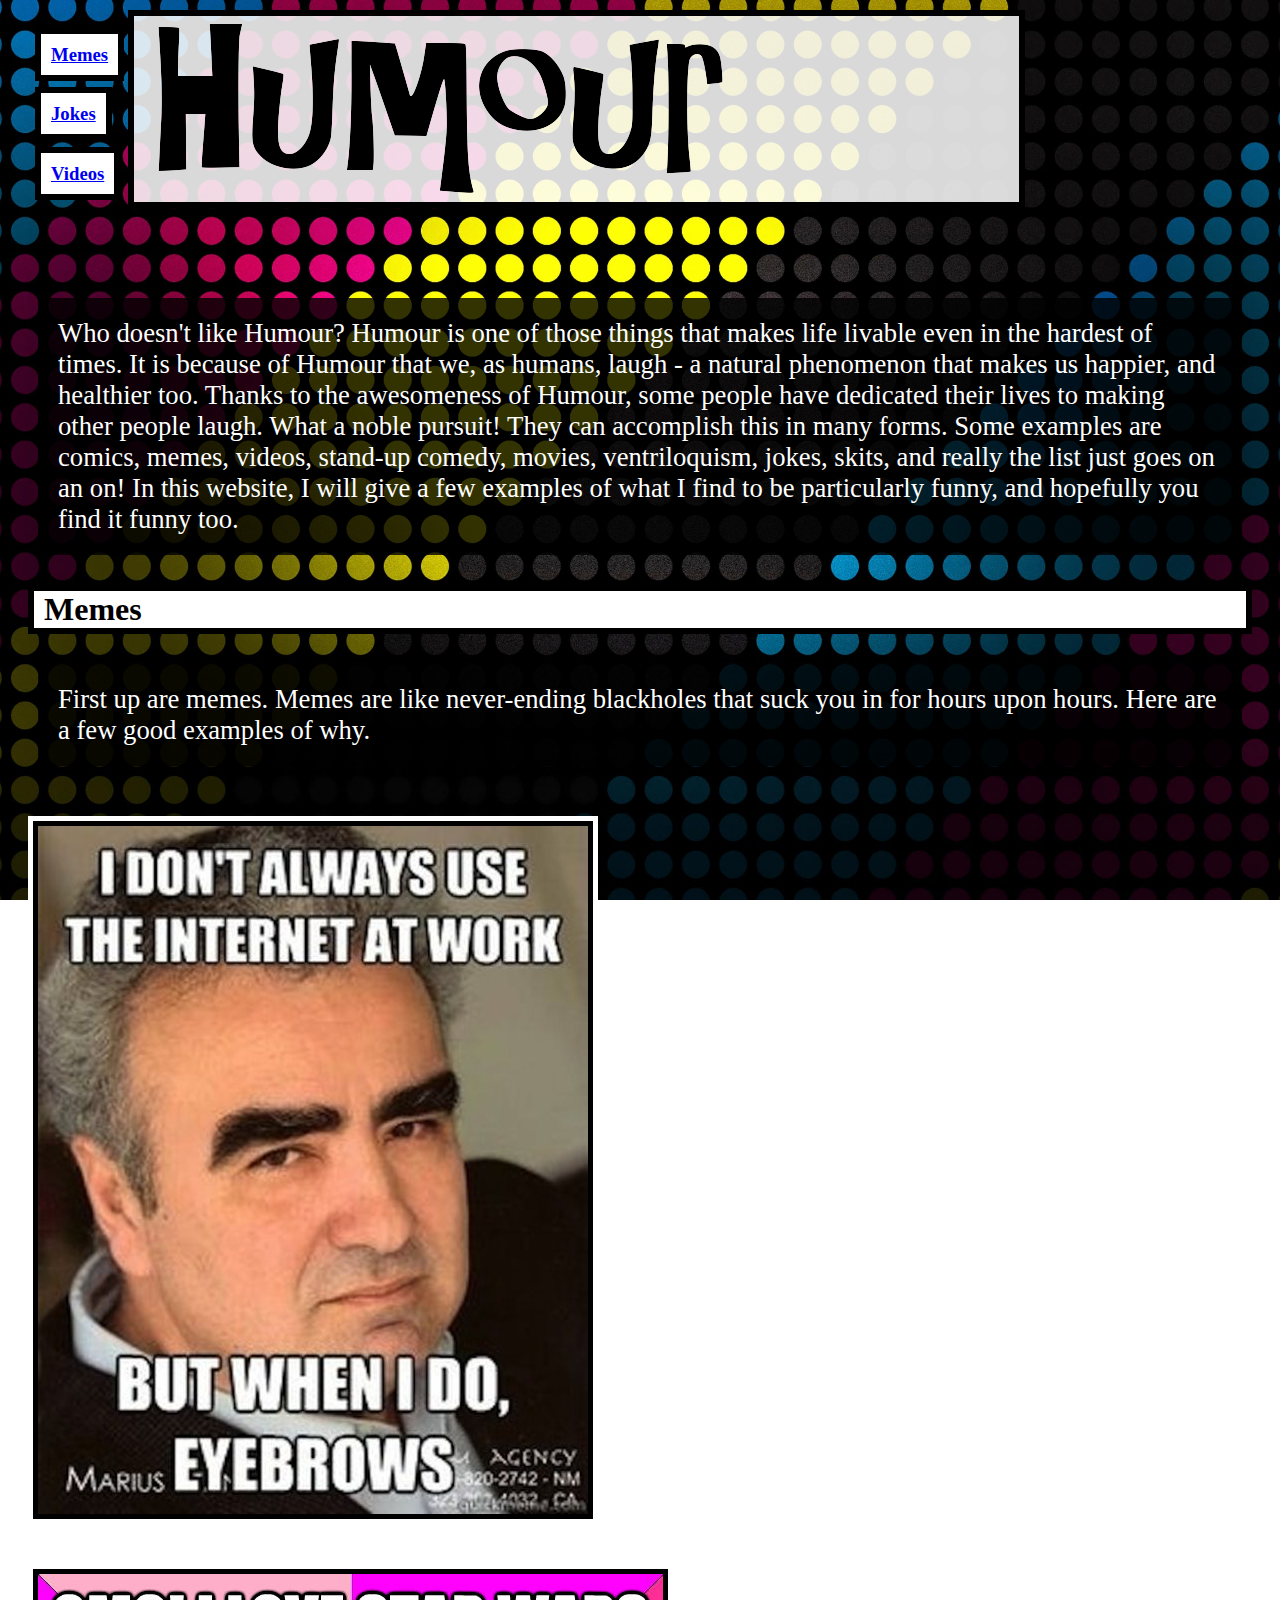
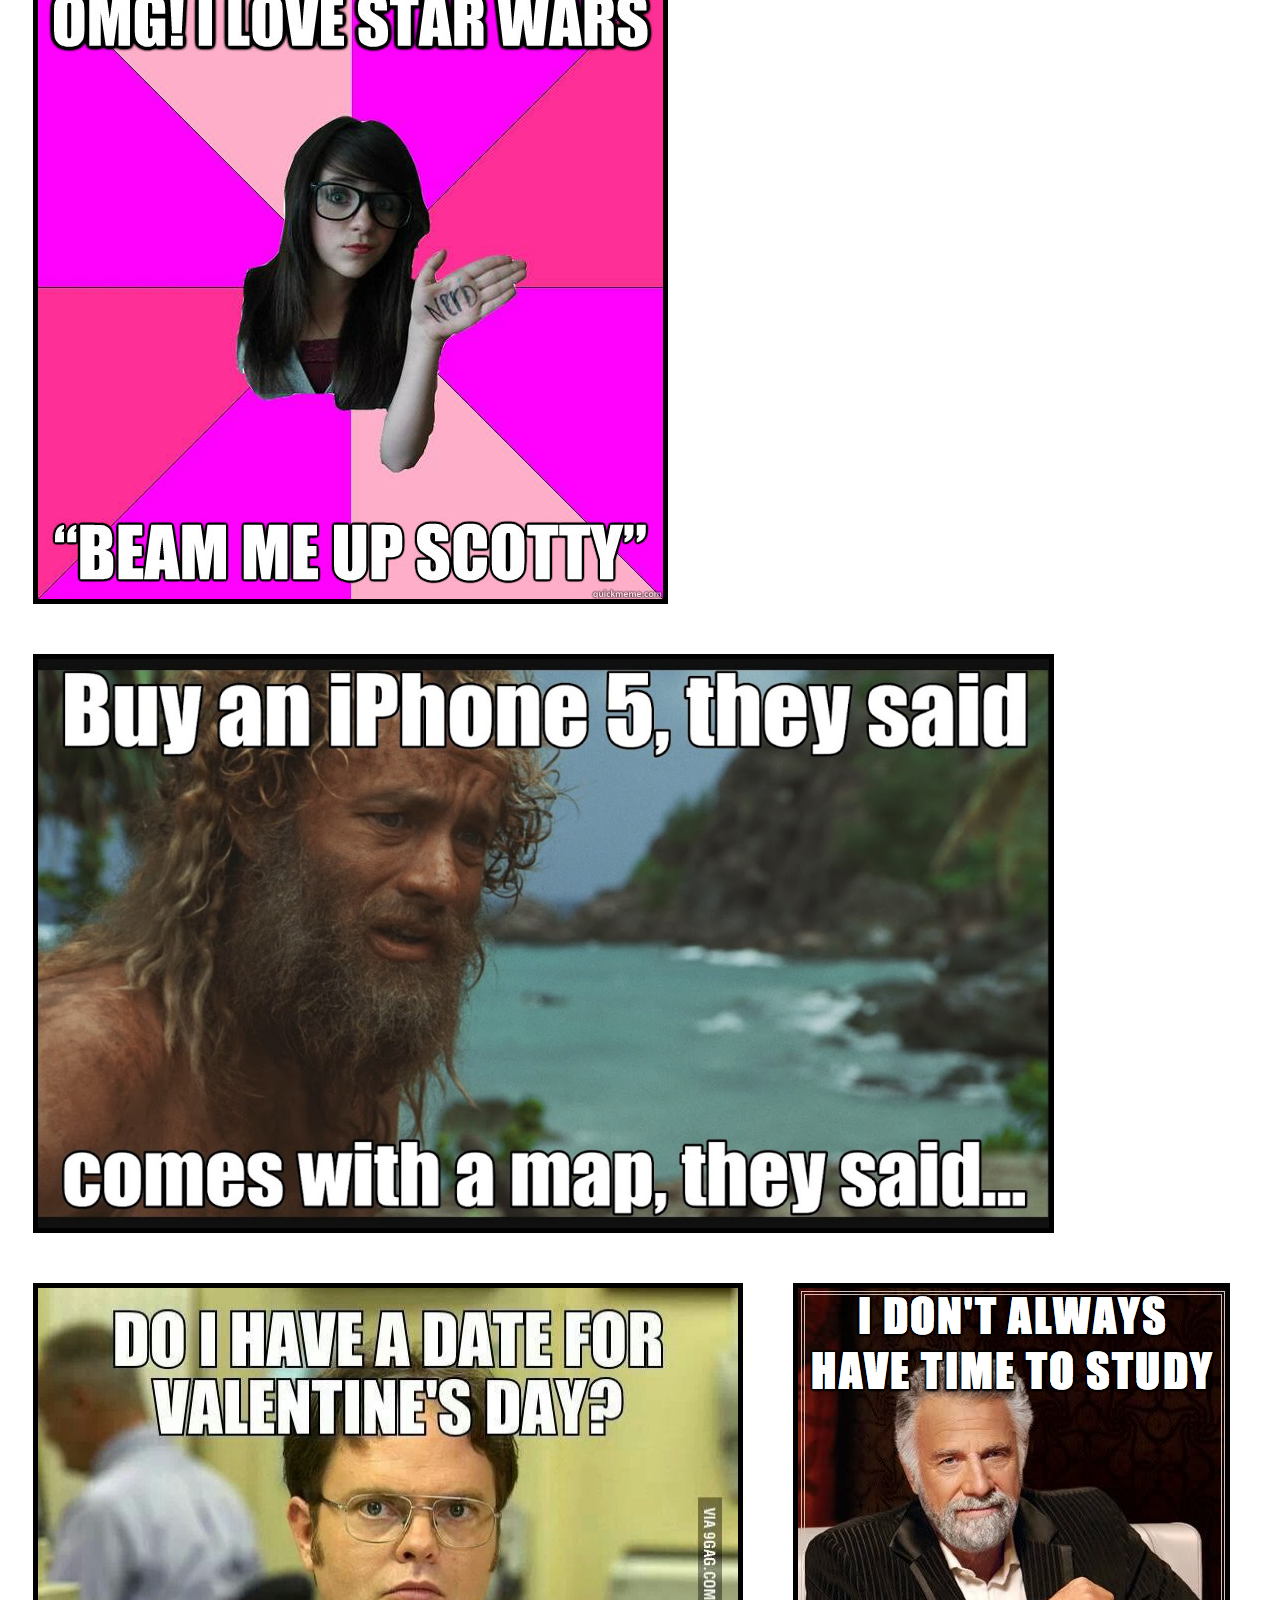
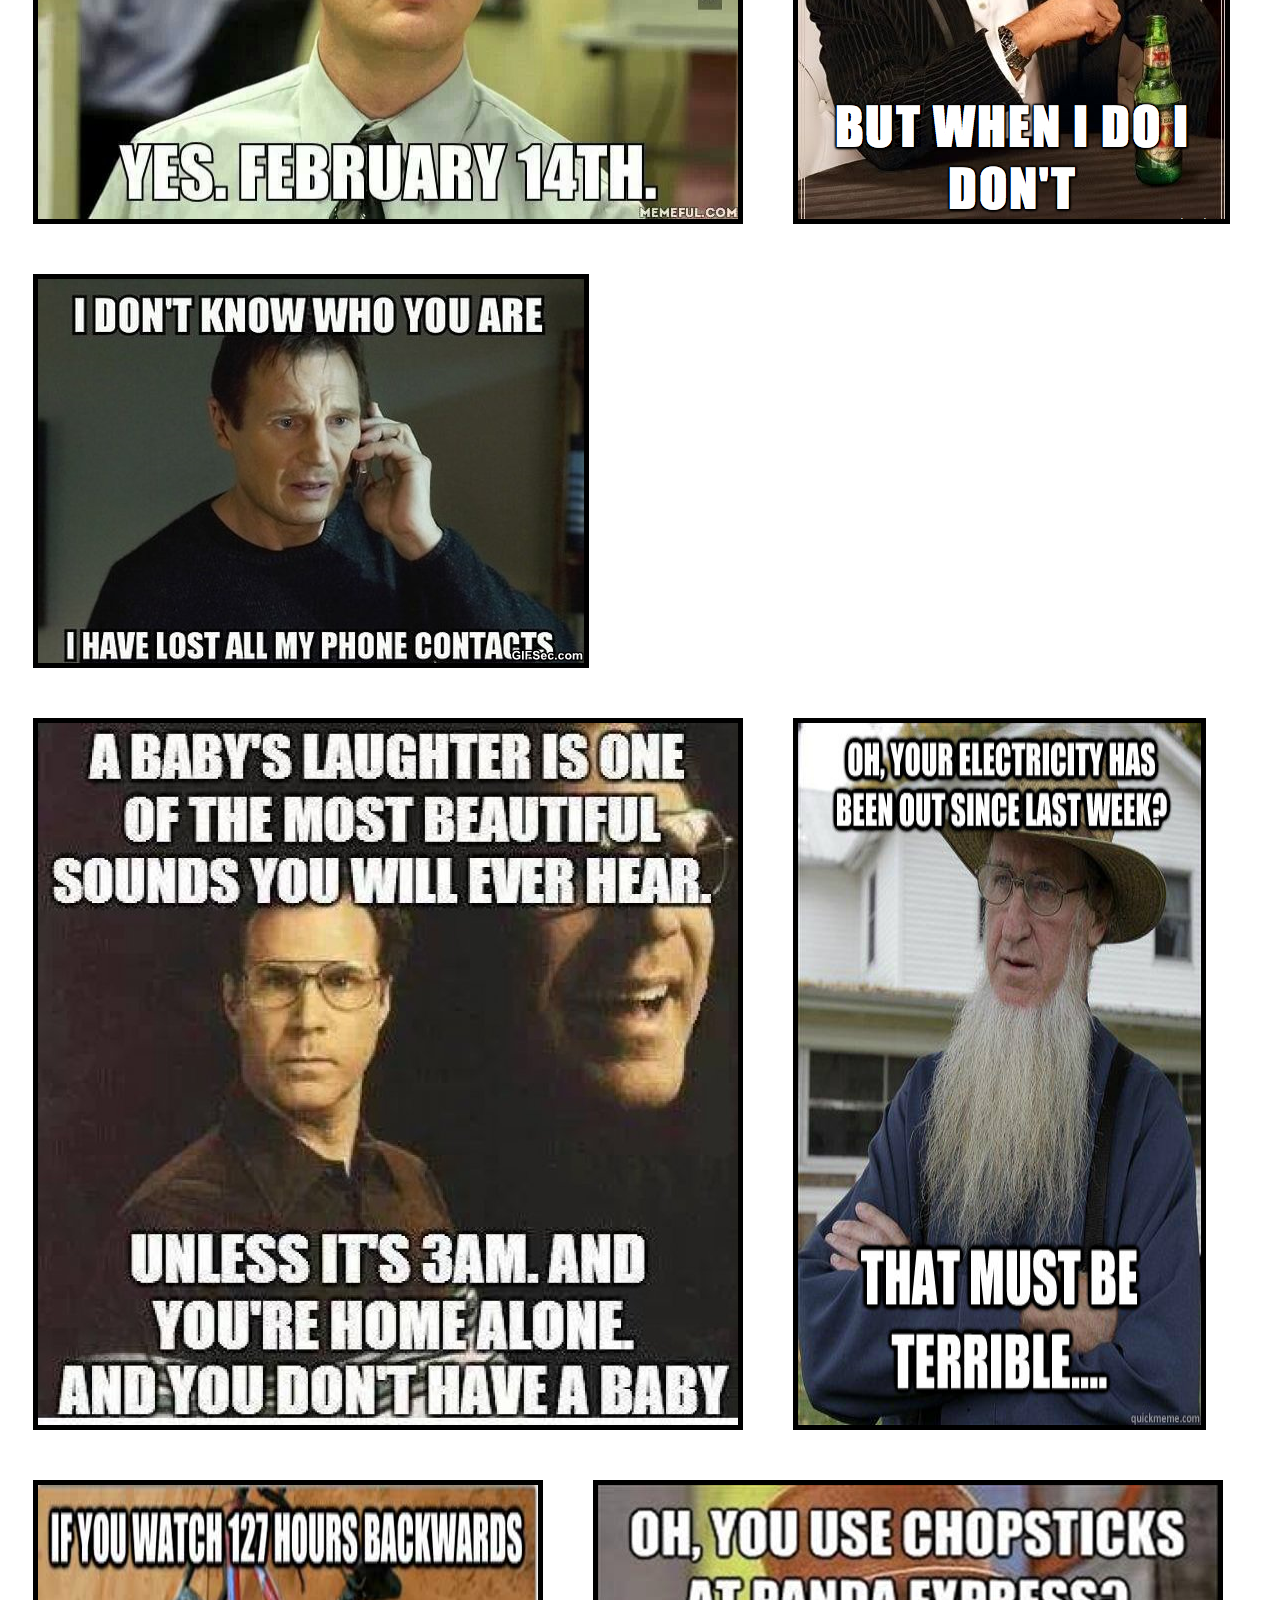
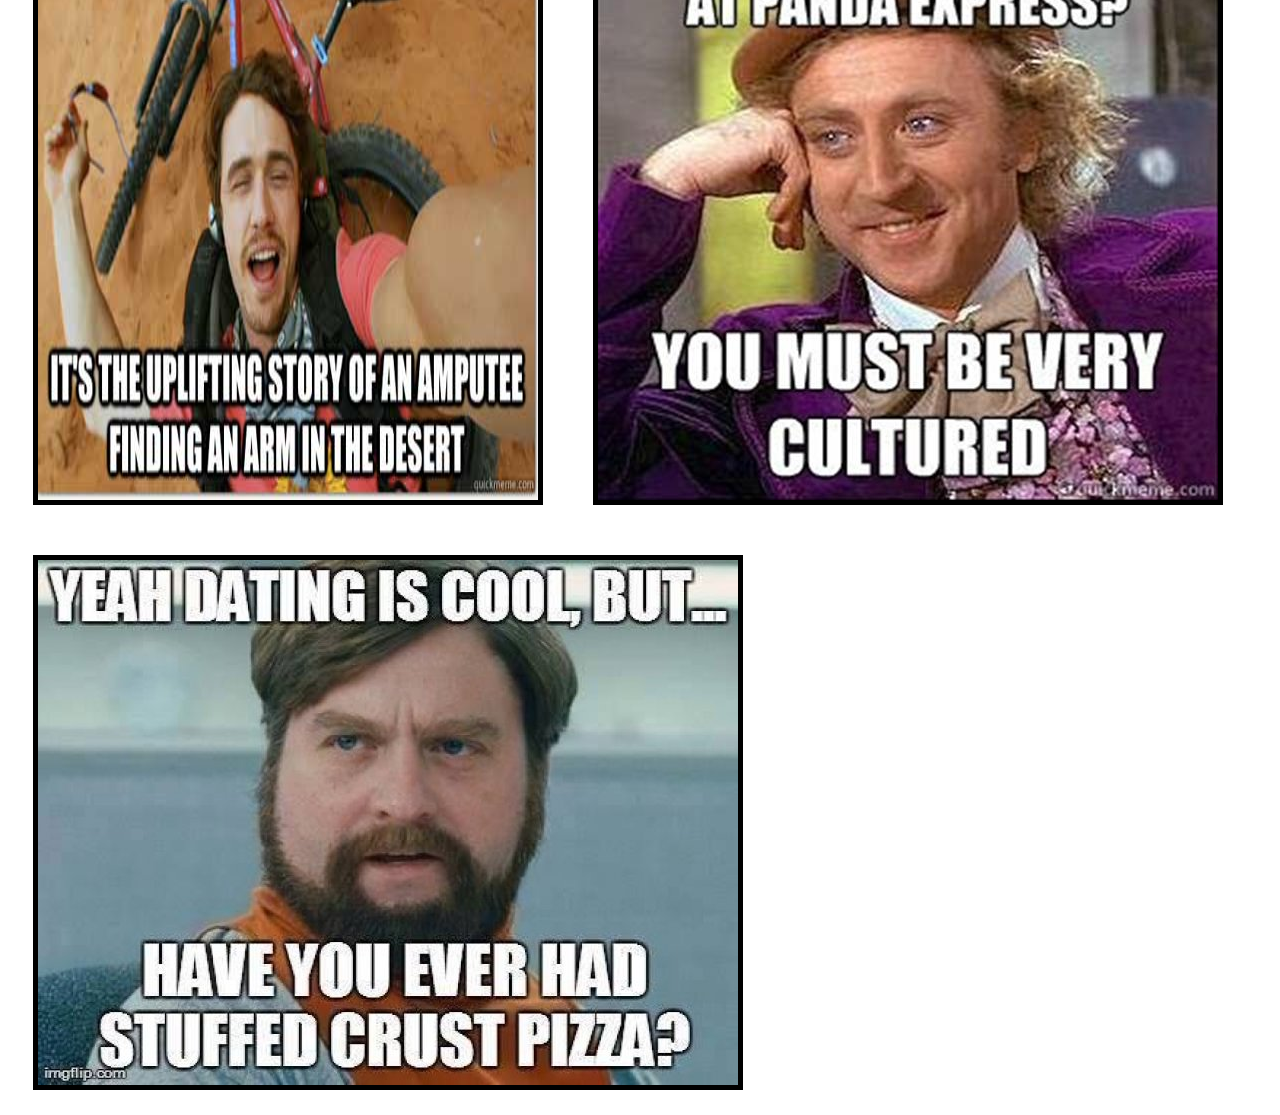
<file: index.html>
<!DOCTYPE html>
<html lang="en">
<head>
	<meta charset="utf-8" />
	<title>Humour</title>
	 <link rel="stylesheet" href="main.css" />
</head>


<body>


<nav>

	<h3 class = "button"><a href = "index.html">Memes</a></h3>
	<h3 class = "button"><a href = "page2.html">Jokes</a></h3>
	<h3 class = "button"><a href = "page3.html">Videos</a></h3>
	
</nav>

<div id= "logoholder">
<img id = "logo" alt="logo" src = "img/logo.png" />
</div>

<p>Who doesn't like Humour? Humour is one of those things that makes life livable even in the hardest of times. 
It is because of Humour that we, as humans, laugh - a natural phenomenon that makes us happier, and healthier too. 
Thanks to the awesomeness of Humour, some people have dedicated their lives to making other people laugh. What a noble pursuit! 
They can accomplish this in many forms. Some examples are comics, memes, videos, stand-up comedy, movies, ventriloquism, jokes, 
skits, and really the list just goes on an on! In this website, I will give a few examples of what I find to be particularly 
funny, and hopefully you find it funny too.</p>



<h1>Memes</h1>
<p>First up are memes. Memes are like never-ending blackholes that suck you in for hours upon hours. Here are a few good examples of why. </p>

<div id = "MEMES">
<img class = "meme" alt="eyebrows" src = "img/eyebrows.jpg" />
<img class = "meme" alt="star" src = "img/star.jpg" />
<img class = "meme" alt="map" src = "img/map.jpg" />
<img class = "meme" alt="date" src = "img/date.jpg" />
<img class = "meme" alt="study" src = "img/study.png" />
<img class = "meme" alt="contatcs" src = "img/contact.jpg" />
<img class = "meme" alt="laugh" src = "img/laugh.jpg" />
<img class = "meme" alt="electricity" src = "img/electricity.jpg" />
<img class = "meme" alt="arm" src = "img/arm.jpg" />
<img class = "meme" alt="panda" src = "img/panda.jpg" />
<img class = "meme" alt="pizza" src = "img/pizza.jpg" />


</div>

</body>
</html>
</file>
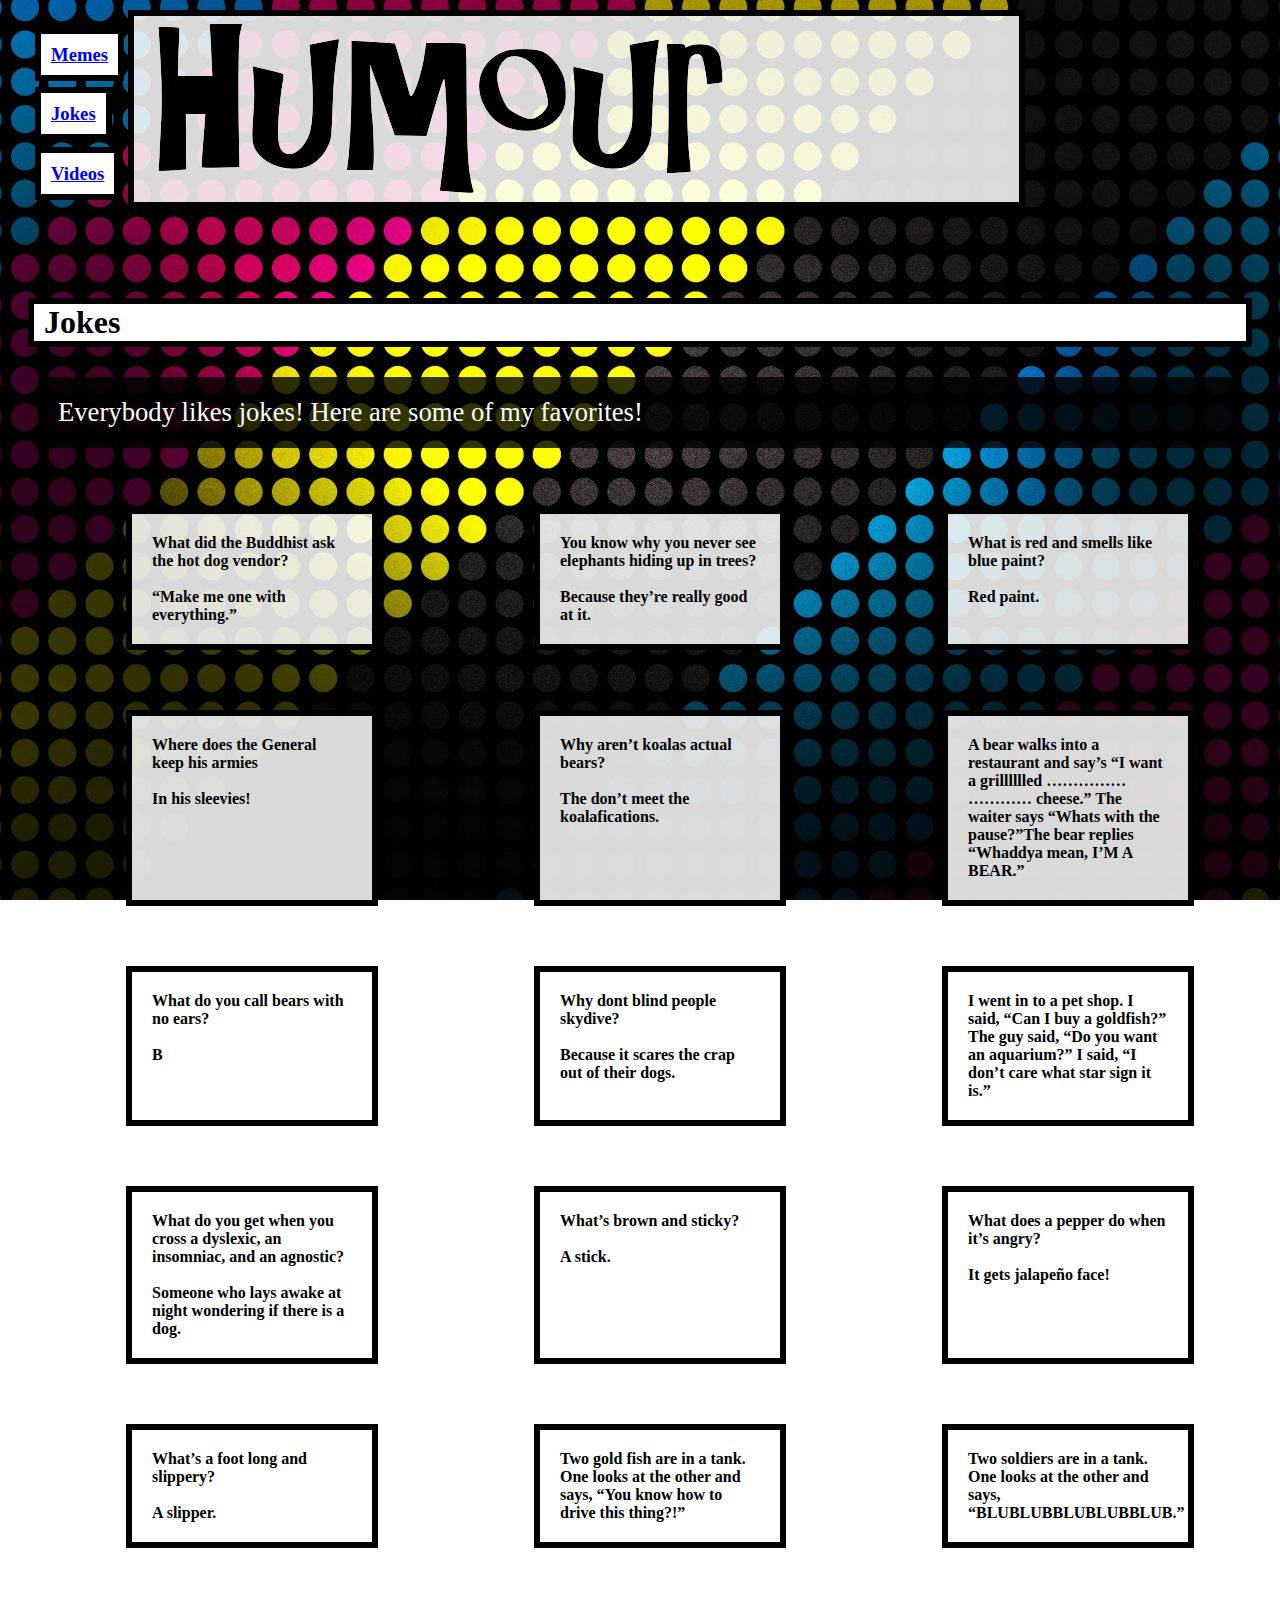
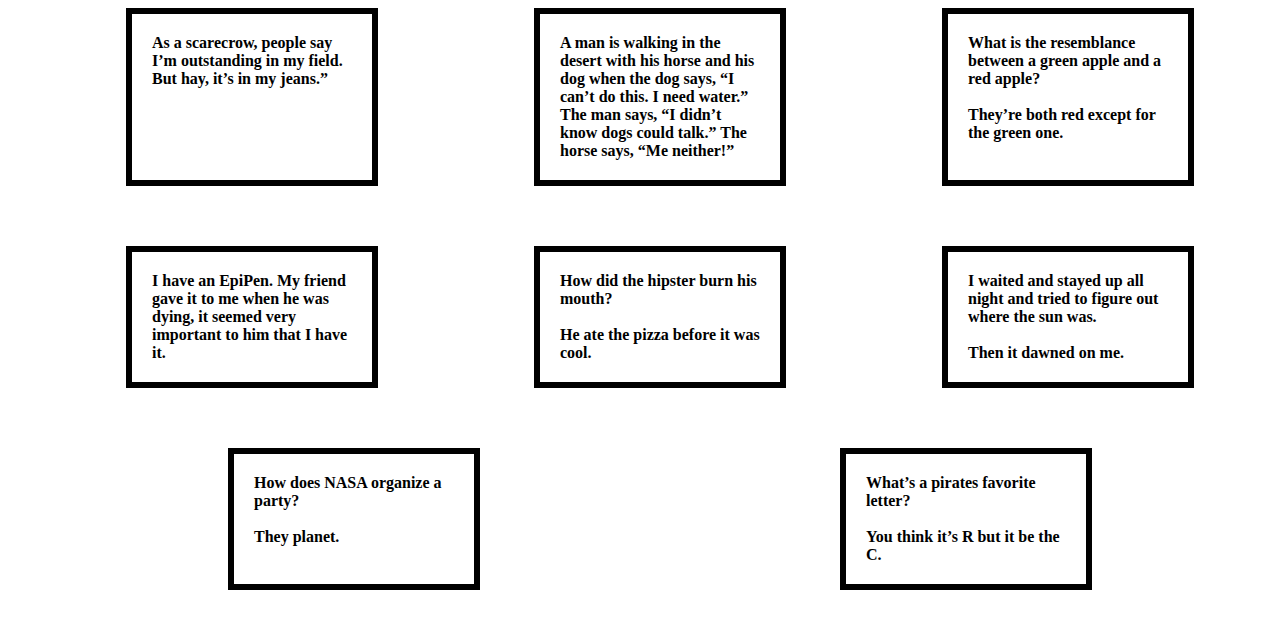
<file: page2.html>
<!DOCTYPE html>
<html lang="en">
<head>
	<meta charset="utf-8" />
	<title>Humor</title>
	 <link rel="stylesheet" href="main.css" />
</head>



<body>

<nav>

	<h3 class = "button"><a href = "index.html">Memes</a></h3>
	<h3 class = "button"><a href = "page2.html">Jokes</a></h3>
	<h3 class = "button"><a href = "page3.html">Videos</a></h3>
	
</nav>


<div id= "logoholder">
<img id = "logo" alt="logo" src = "img/logo.png" />
</div>

<h1>Jokes</h1>
<p>Everybody likes jokes! Here are some of my favorites!</p>


<ul>

<li>What did the Buddhist ask the hot dog vendor?<br><br> “Make me one with everything.”</li>
<li>You know why you never see elephants hiding up in trees?<br><br> Because they’re really good at it.</li>
<li>What is red and smells like blue paint?<br><br> Red paint.</li>
<li>Where does the General keep his armies<br><br> In his sleevies!</li>
<li>Why aren’t koalas actual bears?<br><br> The don’t meet the koalafications.</li>
<li>A bear walks into a restaurant and say’s “I want a grilllllled …………… ………… cheese.” The waiter says “Whats with the pause?”The bear replies “Whaddya mean, I’M A BEAR.”</li>
<li>What do you call bears with no ears?<br><br> B</li>
<li>Why dont blind people skydive?<br><br> Because it scares the crap out of their dogs.</li>
<li>I went in to a pet shop. I said, “Can I buy a goldfish?” The guy said, “Do you want an aquarium?” I said, “I don’t care what star sign it is.”</li>
<li>What do you get when you cross a dyslexic, an insomniac, and an agnostic?<br><br> Someone who lays awake at night wondering if there is a dog.</li>
<li>What’s brown and sticky?<br><br> A stick.</li>
<li>What does a pepper do when it’s angry?<br><br> It gets jalapeño face!</li>
<li>What’s a foot long and slippery?<br><br> A slipper.</li>
<li>Two gold fish are in a tank. One looks at the other and says, “You know how to drive this thing?!”</li>
<li>Two soldiers are in a tank. One looks at the other and says, “BLUBLUBBLUBLUBBLUB.”</li>
<li>As a scarecrow, people say I’m outstanding in my field. But hay, it’s in my jeans.”</li>
<li>A man is walking in the desert with his horse and his dog when the dog says, “I can’t do this. I need water.” The man says, “I didn’t know dogs could talk.” The horse says, “Me neither!”</li>
<li>What is the resemblance between a green apple and a red apple?<br><br> They’re both red except for the green one.</li>
<li>I have an EpiPen. My friend gave it to me when he was dying, it seemed very important to him that I have it.</li>
<li>How did the hipster burn his mouth?<br><br> He ate the pizza before it was cool.</li>
<li>I waited and stayed up all night and tried to figure out where the sun was.<br><br> Then it dawned on me.</li>
<li>How does NASA organize a party?<br><br> They planet.</li>
<li>What’s a pirates favorite letter?<br><br> You think it’s R but it be the C.</li>

</ul>

</body>
</html>
</file>
<file: main.css>
html, body
{
height: 100%;
color: white;
}

html { 
  background: url(img/back.jpg) no-repeat center center fixed; 
  -webkit-background-size: cover;
  -moz-background-size: cover;
  background-size: cover;
}

.meme
{
/* max-width: 50%; */
margin: 20px;
border: white 4pt solid;
max-width: 80%;
background-color: black;
padding: 5px;
}

#MEMES{
display: flex;
flex-direction: row;
flex-wrap: wrap;

}

nav{
position: absolute;
left: 0px;
display: flex;
flex-direction: column;
justify-content: space-between;
/* float: left; */
color: white;
font-weight: bold;
height: 175px;
padding: 15px;

}

nav a {
border: black solid 5pt;
background-color: white;
padding: 10px;
margin: 20px;
}

p{
margin-top: 30px;
margin: 30px;
font-size: 20pt;
background-color: rgba(0,0,0,.8);
padding: 20px;
}

#logoholder
{
border: black solid 5pt;
margin-left: 120px;
margin-right: 10px;
margin-bottom: 90px;
margin-top: 10px;
background-color: rgba(256,256,256,.85);
max-width: 70%;
width: 85%;
}

#logo {
margin-left: 20px;
max-width: 75%;
}

ul{
display: flex;
flex-wrap: wrap;
justify-content: space-around;
}

li{
font-weight: bold;
border: black solid 5pt;
padding: 20px;
margin: 30px;
color: black;
background-color: rgba(256,256,256,.85);
display: block;
width: 200px;
}

video {
max-width: 90%;
background-color: rgb(0,0,0);
border: black solid 5pt;
margin: 20px;
}

audio{
width: 40%;
margin-bottom: 100px;
margin-left: 30px;
}

a:hover{
color: white;
background-color: black;
border: white solid 3pt;
}

h1{
background-color: white;
border: black solid 5pt;
color: black;
margin: 20px;
padding-left: 10px;
}
</file>
